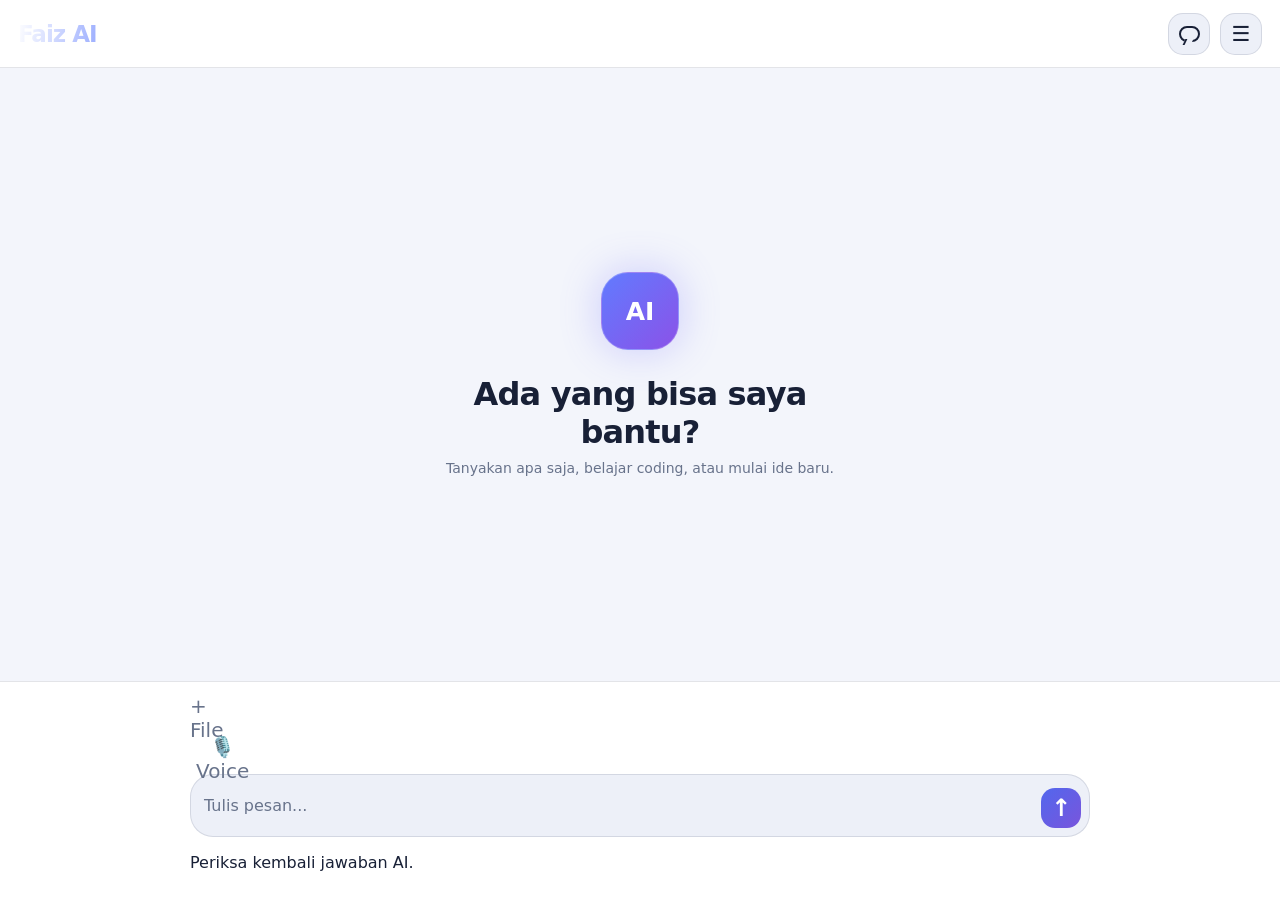
<file: Index.html>
<!DOCTYPE html>
<html lang="id">
<head>
    <meta charset="UTF-8">
    <meta name="viewport"
          content="width=device-width, initial-scale=1.0">

    <meta name="theme-color" content="#101522">

    <title>Faiz AI</title>

    <link rel="stylesheet" href="style.css">
</head>
<body>

    <!-- Halaman utama -->
    <div class="app-container">

        <!-- Header -->
        <header class="app-header">

            <button id="homeBtn"
                    class="logo"
                    aria-label="Beranda">
                Faiz AI
            </button>

            <div class="header-actions">

                <button id="bubbleBtn"
                        class="bubble-btn"
                        aria-label="Buka gelembung chat">
                    <span class="bubble-icon"></span>
                </button>

                <button id="menuBtn"
                        class="menu-btn"
                        aria-label="Buka menu"
                        aria-expanded="false">
                    ☰
                </button>

            </div>
        </header>

        <!-- Menu samping -->
        <aside id="sidebar" class="sidebar"
               aria-label="Menu navigasi" hidden>

            <div class="sidebar-header">
                <h2>Menu</h2>
                <button id="closeMenuBtn"
                        aria-label="Tutup menu">
                    ✕
                </button>
            </div>

            <button id="newChatBtn">
                + Obrolan baru
            </button>

            <button id="homeMenuBtn">
                Beranda
            </button>

            <button id="searchBtn">
                Cari obrolan
            </button>

            <section class="history-section">
                <h3>Riwayat obrolan</h3>
                <div id="historyList">
                    <p>Belum ada riwayat obrolan.</p>
                </div>
            </section>

            <section class="settings-section">
                <h3>Pengaturan</h3>

                <label for="themeSelect">
                    Tema tampilan
                </label>

                <select id="themeSelect">
                    <option value="system">
                        Ikuti pengaturan HP
                    </option>
                    <option value="light">
                        Terang
                    </option>
                    <option value="dark">
                        Gelap
                    </option>
                </select>

                <button id="renameChatBtn">
                    Edit nama obrolan
                </button>

                <button id="bubbleMenuBtn">
                    App Bubbles
                </button>

                <button id="profileBtn">
                    Profil dan login
                </button>
            </section>

        </aside>

        <!-- Konten chat -->
        <main id="mainContent">

            <section id="welcomeScreen"
                     class="welcome-screen">

                <div class="ai-avatar">AI</div>

                <h1>Ada yang bisa saya bantu?</h1>

                <p>
                    Tanyakan apa saja, belajar coding,
                    atau mulai ide baru.
                </p>

            </section>

            <section id="chatMessages"
                     class="chat-messages"
                     aria-live="polite"
                     aria-label="Pesan obrolan">
            </section>

        </main>

        <!-- Area input pesan -->
        <footer class="chat-footer">

            <form id="chatForm">

                <div class="input-tools">

                    <label for="fileInput"
                           class="tool-btn">
                        + File
                    </label>

                    <input id="fileInput"
                           type="file"
                           accept="image/*,.pdf,.txt,.doc,.docx"
                           hidden>

                    <button id="voiceBtn"
                            type="button"
                            class="tool-btn">
                        🎙️ Voice
                    </button>

                </div>

                <div class="message-input-area">

                    <textarea id="messageInput"
                              rows="1"
                              placeholder="Tulis pesan..."
                              aria-label="Tulis pesan"></textarea>

                    <button id="sendBtn"
                            type="submit"
                            aria-label="Kirim pesan">
                        ↑
                    </button>

                </div>

                <p id="fileStatus"
                   class="file-status">
                </p>

                <p class="disclaimer">
                    Periksa kembali jawaban AI.
                </p>

            </form>

        </footer>

    </div>

    <!-- Gelembung di dalam halaman website -->
    <button id="floatingBubble"
            class="floating-bubble"
            aria-label="Buka obrolan mengambang"
            hidden>
        AI
    </button>

    <!-- JavaScript -->
    <script src="script.js"></script>

</body>
</html>
</file>
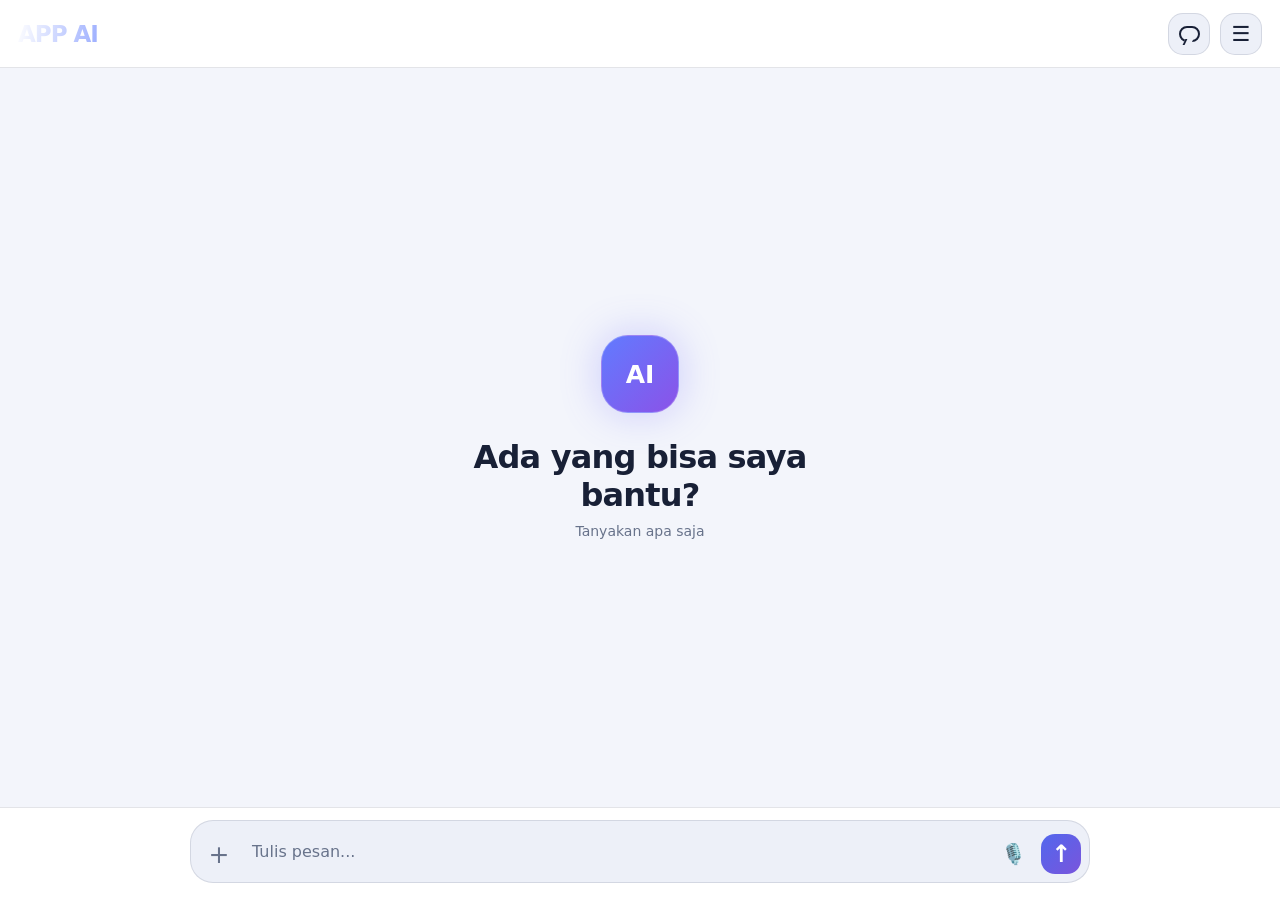
<file: index.html>
<!DOCTYPE html>
<html lang="id">
<head>
  <meta charset="UTF-8">
  <meta name="viewport" content="width=device-width, initial-scale=1.0">
  <meta name="theme-color" content="#101522">
  <meta name="description" content="APP AI - Asisten chat pribadi">
  <title>APP AI</title>
  <link rel="stylesheet" href="style.css">
</head>
<body data-theme="dark">

  <div class="app-container">

    <header class="app-header">
      <button id="homeBtn" class="logo" type="button" aria-label="Beranda">
        APP AI
      </button>

      <div class="header-actions">
        <button id="bubbleBtn" class="bubble-btn" type="button"
          aria-label="Tampilkan gelembung chat">
          <span class="bubble-icon"></span>
        </button>

        <button id="menuBtn" class="menu-btn" type="button"
          aria-label="Buka menu" aria-expanded="false">
          ☰
        </button>
      </div>
    </header>

    <div id="menuOverlay" class="menu-overlay" hidden></div>

    <aside id="sidebar" class="sidebar" aria-label="Menu navigasi" hidden>
      <div class="sidebar-header">
        <h2>Menu</h2>
        <button id="closeMenuBtn" type="button" aria-label="Tutup menu">✕</button>
      </div>

      <button id="newChatBtn" type="button">
        <span class="menu-icon">＋</span>
        <span>Obrolan baru</span>
      </button>

      <button id="homeMenuBtn" type="button">
        <span class="menu-icon">⌂</span>
        <span>Beranda</span>
      </button>

      <button id="searchBtn" type="button">
        <span class="menu-icon">⌕</span>
        <span>Cari obrolan</span>
      </button>

      <section class="history-section">
        <div class="history-header">
          <h3>Riwayat obrolan</h3>
        </div>

        <div id="searchPanel" hidden>
          <input id="historySearchInput" type="search"
            placeholder="Cari judul atau isi obrolan..."
            autocomplete="off" aria-label="Cari riwayat obrolan">
          <button id="closeSearchBtn" type="button">Tutup pencarian</button>
        </div>

        <div id="historyList">
          <p>Belum ada riwayat obrolan.</p>
        </div>
      </section>

      <section class="settings-section">
        <h3>Pengaturan</h3>

        <label for="themeSelect">Tema tampilan</label>
        <select id="themeSelect">
          <option value="system">Ikuti pengaturan HP</option>
          <option value="light">Terang</option>
          <option value="dark">Gelap</option>
        </select>

        <button id="renameChatBtn" type="button">
          <span class="menu-icon">✎</span>
          <span>Edit nama obrolan</span>
        </button>

        <button id="bubbleMenuBtn" type="button">
          <span class="menu-icon">◉</span>
          <span>App Bubbles</span>
        </button>

        <button id="profileBtn" class="profile-menu-btn" type="button">
          <span class="profile-avatar">👤</span>
          <span class="profile-info">
            <strong>Profil pengguna</strong>
            <small>Akun pribadi</small>
          </span>
          <span class="profile-arrow">›</span>
        </button>
      </section>
    </aside>

    <main id="mainContent">
      <section id="welcomeScreen" class="welcome-screen">
        <div class="ai-avatar">AI</div>
        <h1>Ada yang bisa saya bantu?</h1>
        <p>Tanyakan apa saja</p>
      </section>

      <section id="chatMessages" class="chat-messages"
        aria-live="polite" aria-label="Pesan obrolan" hidden>
      </section>
    </main>

    <footer class="chat-footer">
      <form id="chatForm">
        <div class="message-input-area">
          <label for="fileInput" class="tool-btn attach-btn"
            aria-label="Pilih file" title="Lampirkan file">+</label>

          <input id="fileInput" type="file"
            accept="image/*,.pdf,.txt,.doc,.docx" hidden>

          <textarea id="messageInput" rows="1"
            placeholder="Tulis pesan..." aria-label="Tulis pesan"></textarea>

          <button id="voiceBtn" type="button" class="tool-btn voice-btn"
            aria-label="Input suara" title="Input suara">🎙️</button>

          <button id="sendBtn" type="submit"
            aria-label="Kirim pesan" title="Kirim pesan">↑</button>
        </div>

        <p id="fileStatus" class="file-status" aria-live="polite"></p>
      </form>
    </footer>

  </div>

  <button id="floatingBubble" class="floating-bubble" type="button"
    aria-label="Buka obrolan mengambang" hidden>AI</button>

  <section id="bubbleWindow" class="bubble-window"
    aria-label="Obrolan mengambang" hidden>

    <header class="bubble-window-header">
      <div class="bubble-window-title">
        <span class="bubble-window-avatar">AI</span>
        <div>
          <strong>APP AI</strong>
          <small>Asisten pribadi</small>
        </div>
      </div>

      <button id="closeBubbleWindowBtn" type="button"
        aria-label="Tutup jendela chat">✕</button>
    </header>

    <div id="bubbleMessages" class="bubble-messages" aria-live="polite"></div>

    <form id="bubbleForm" class="bubble-form">
      <textarea id="bubbleInput" rows="1"
        placeholder="Tulis pesan..." aria-label="Tulis pesan gelembung"></textarea>
      <button id="bubbleSendBtn" type="submit" aria-label="Kirim pesan">↑</button>
    </form>
  </section>

  <section id="profilePage" class="profile-page" hidden>
    <header class="profile-topbar">
      <button id="backProfileBtn" class="profile-back"
        type="button" aria-label="Tutup profil">
        Tutup <span aria-hidden="true">✕</span>
      </button>

      <h2>Profil Saya</h2>
      <span class="profile-badge">APP AI</span>
    </header>

    <div class="profile-card">
      <div id="profileAvatar" class="profile-avatar">U</div>
      <h3 id="profileDisplayName">Pengguna APP AI</h3>
      <p class="profile-subtitle">Identitas pengguna</p>
      <div class="profile-divider"></div>

      <form id="profileForm">
        <div class="profile-field">
          <label for="profileNameInput">Nama lengkap</label>
          <input id="profileNameInput" name="profileName"
            type="text" maxlength="40"
            placeholder="Masukkan nama lengkap"
            autocomplete="name" required>
        </div>

        <div class="profile-field">
          <label for="profileBirthDate">Tanggal lahir</label>
          <input id="profileBirthDate" name="birthDate"
            type="date" autocomplete="bday" required>
        </div>

        <fieldset class="profile-field profile-status-field">
          <legend>Status saat ini</legend>
          <div class="profile-status-options">
            <label class="profile-status-option" for="statusSchool">
              <input id="statusSchool" type="radio"
                name="profileStatus" value="sekolah" checked>
              <span>🎓 Sekolah</span>
            </label>

            <label class="profile-status-option" for="statusWork">
              <input id="statusWork" type="radio"
                name="profileStatus" value="bekerja">
              <span>💼 Bekerja</span>
            </label>
          </div>
        </fieldset>

        <div id="schoolFields" class="profile-conditional-fields">
          <div class="profile-field">
            <label for="profileSchoolLevel">Jenjang sekolah</label>

            <button type="button" id="openSchoolLevelModal"
              class="school-level-trigger">
              <span id="schoolLevelLabel">SMK</span>
              <span aria-hidden="true">⌄</span>
            </button>

            <select id="profileSchoolLevel" name="schoolLevel" hidden>
              <option value="SD">SD</option>
              <option value="SMP">SMP</option>
              <option value="SMA">SMA</option>
              <option value="SMK">SMK</option>
            </select>
          </div>

          <div id="majorField" class="profile-field" hidden>
            <label for="profileMajor">Jurusan SMK</label>
            <input id="profileMajor" name="schoolMajor"
              type="text" maxlength="80"
              placeholder="Contoh: TJKT">
          </div>
        </div>

        <div id="workFields" class="profile-conditional-fields" hidden>
          <div class="profile-field">
            <label for="profileJob">Nama pekerjaan</label>
            <input id="profileJob" name="jobName"
              type="text" maxlength="80"
              placeholder="Masukkan nama pekerjaan">
          </div>
        </div>

        <button id="saveProfileBtn" class="profile-save-btn" type="submit">
          Simpan Perubahan
        </button>

        <p id="profileStatus" class="profile-status-message"
          role="status" aria-live="polite"></p>
      </form>
    </div>

    <section class="profile-statistics">
      <h3>Statistik Penggunaan</h3>
      <p class="profile-statistics-subtitle">Ringkasan aktivitas APP AI</p>

      <div class="profile-stats-grid">
        <article class="profile-stat-card">
          <span class="profile-stat-icon">💬</span>
          <strong id="profileChatCount">0</strong>
          <p>Percakapan</p>
        </article>

        <article class="profile-stat-card">
          <span class="profile-stat-icon">✉️</span>
          <strong id="profileMessageCount">0</strong>
          <p>Total pesan</p>
        </article>
      </div>
    </section>

    <p class="profile-note">
      Informasi profil disimpan di browser perangkat ini.
    </p>
  </section>

  <script src="script.js"></script>
</body>
</html>
</file>
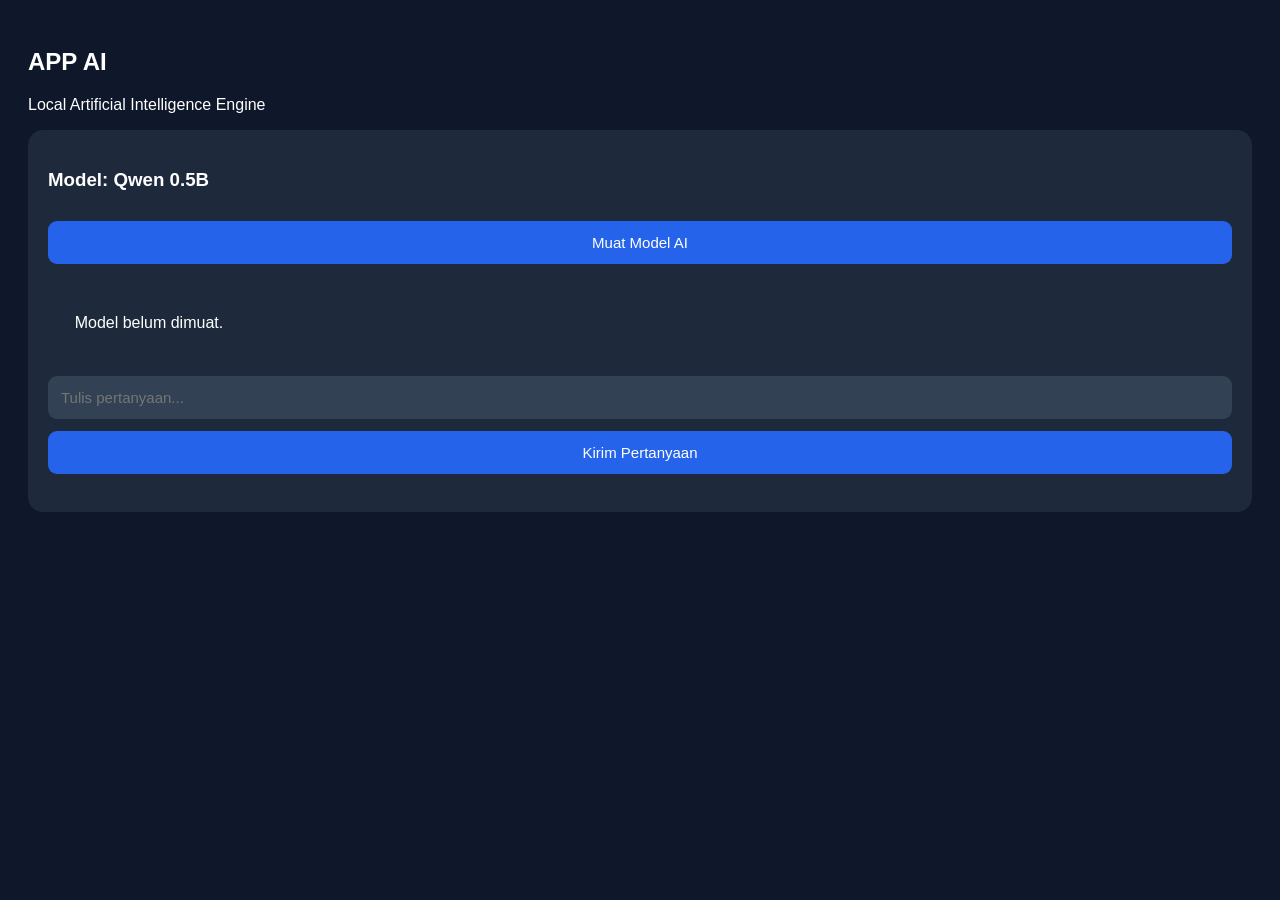
<file: ai-engine-test.html>
<!DOCTYPE html>
<html lang="id">
<head>
  <meta charset="UTF-8">
  <meta name="viewport" content="width=device-width, initial-scale=1">
  <title>APP AI - Local Engine</title>

  <style>
    body {
      background: #0f172a;
      color: white;
      font-family: Arial, sans-serif;
      padding: 20px;
    }

    .card {
      background: #1e293b;
      padding: 20px;
      border-radius: 15px;
    }

    button, input {
      box-sizing: border-box;
      width: 100%;
      padding: 13px;
      margin-top: 12px;
      border-radius: 9px;
      border: none;
      font-size: 15px;
    }

    button {
      background: #2563eb;
      color: white;
    }

    input {
      background: #334155;
      color: white;
    }

    #status, #answer {
      margin-top: 18px;
      line-height: 1.7;
      overflow-wrap: anywhere;
      white-space: pre-wrap;
    }
  </style>
</head>

<body>

  <h2>APP AI</h2>
  <p>Local Artificial Intelligence Engine</p>

  <div class="card">

    <h3>Model: Qwen 0.5B</h3>

    <button id="loadBtn">
      Muat Model AI
    </button>

    <div id="status">
      Model belum dimuat.
    </div>

    <input
      id="question"
      placeholder="Tulis pertanyaan..."
    >

    <button id="sendBtn" disabled>
      Kirim Pertanyaan
    </button>

    <div id="answer"></div>

  </div>

  <script type="module">

    import {
      CreateMLCEngine
    } from "https://esm.run/@mlc-ai/web-llm@0.2.87";

    const MODEL =
      "Qwen2.5-0.5B-Instruct-q4f16_1-MLC";

    const status =
      document.getElementById("status");

    const answer =
      document.getElementById("answer");

    const loadBtn =
      document.getElementById("loadBtn");

    const sendBtn =
      document.getElementById("sendBtn");

    let engine = null;

    loadBtn.onclick = async () => {

      loadBtn.disabled = true;

      try {

        status.textContent =
          "Sedang mengunduh dan memuat model...";

        engine = await CreateMLCEngine(
          MODEL,
          {
            initProgressCallback: (progress) => {
              status.textContent =
                progress.text;
            }
          }
        );

        status.textContent =
          "AI berhasil dimuat dan siap digunakan!";

        sendBtn.disabled = false;

      } catch (error) {

        status.textContent =
          "Gagal memuat AI: " + error.message;

        loadBtn.disabled = false;

      }
    };

    sendBtn.onclick = async () => {

      const question =
        document.getElementById("question")
          .value.trim();

      if (!question || !engine) return;

      sendBtn.disabled = true;
      answer.textContent = "AI sedang berpikir...";

      try {

        const result =
          await engine.chat.completions.create({
            messages: [
              {
                role: "system",
                content:
                  "Kamu adalah APP AI, asisten yang membantu dan menjawab menggunakan bahasa Indonesia."
              },
              {
                role: "user",
                content: question
              }
            ],
            temperature: 0.7,
            max_tokens: 250
          });

        answer.textContent =
          result.choices[0].message.content;

      } catch (error) {

        answer.textContent =
          "Terjadi kesalahan: " + error.message;

      }

      sendBtn.disabled = false;
    };

  </script>

</body>
</html>
</file>
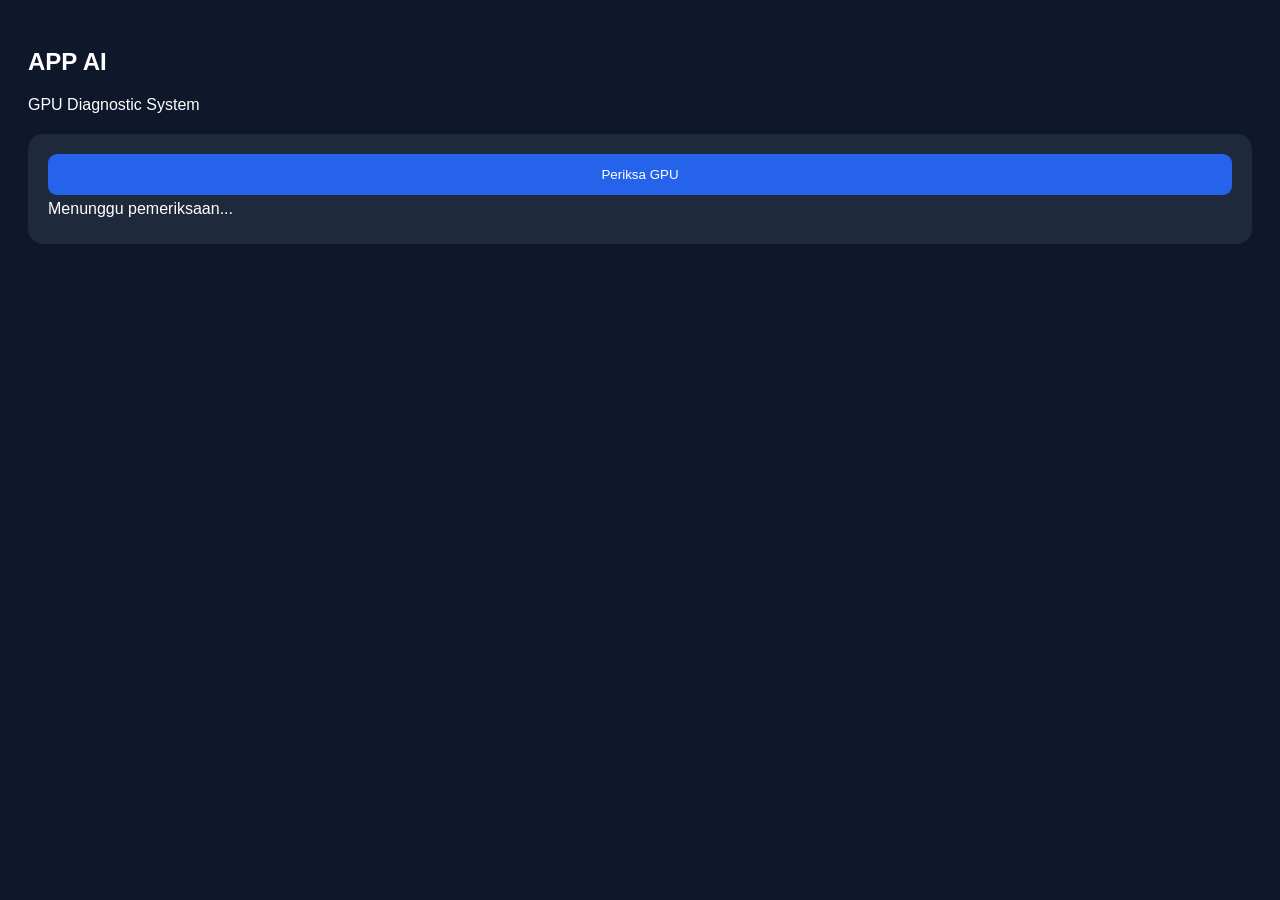
<file: webgpu-test.html>
<!DOCTYPE html>
<html lang="id">
<head>
  <meta charset="UTF-8">
  <meta name="viewport" content="width=device-width, initial-scale=1">
  <title>APP AI - GPU Diagnostic</title>
  <style>
    body {
      background: #0f172a;
      color: white;
      font-family: Arial, sans-serif;
      padding: 20px;
    }
    .card {
      background: #1e293b;
      padding: 20px;
      border-radius: 15px;
      margin-top: 20px;
    }
    button {
      background: #2563eb;
      color: white;
      padding: 13px;
      border: 0;
      border-radius: 9px;
      width: 100%;
    }
    #result {
      line-height: 1.8;
      overflow-wrap: anywhere;
    }
  </style>
</head>
<body>
  <h2>APP AI</h2>
  <p>GPU Diagnostic System</p>

  <div class="card">
    <button onclick="diagnostic()">Periksa GPU</button>
    <div id="result">Menunggu pemeriksaan...</div>
  </div>

  <script>
    async function diagnostic() {
      const result = document.getElementById("result");
      result.innerHTML = "Memeriksa perangkat...";

      try {
        const adapter = await navigator.gpu?.requestAdapter();

        if (!adapter) {
          result.innerHTML = "GPU adapter tidak ditemukan.";
          return;
        }

        const device = await adapter.requestDevice();

        const f16 = adapter.features.has("shader-f16");
        const memory = navigator.deviceMemory || "Tidak tersedia";

        result.innerHTML = `
          <h3>Hasil Pemeriksaan</h3>
          WebGPU: BERHASIL<br>
          Shader F16: ${f16 ? "DIDUKUNG" : "TIDAK DIDUKUNG"}<br>
          Max Buffer: ${device.limits.maxBufferSize} bytes<br>
          RAM perkiraan browser: ${memory} GB<br>
          <br>
          <b>GPU berhasil diperiksa.</b>
        `;

        device.destroy();

      } catch (error) {
        result.innerHTML = "Error: " + error.message;
      }
    }
  </script>
</body>
</html>
</file>
<file: style.css>
:root {
  color-scheme: dark;
  --bg: #090e1c;
  --surface: #131a2b;
  --surface-2: #1b2438;
  --border: rgba(255,255,255,.1);
  --text: #f4f6ff;
  --muted: #98a4bd;
  --accent: #7185ff;
  --accent-2: #a16eff;
  --user-bubble: #5368ed;
  --ai-bubble: #192238;
  --shadow: 0 20px 60px rgba(0,0,0,.35);
}

body[data-theme="light"] {
  color-scheme: light;
  --bg: #f3f5fb;
  --surface: #fff;
  --surface-2: #edf0f8;
  --border: rgba(25,35,65,.12);
  --text: #182036;
  --muted: #68738b;
  --accent: #5267ed;
  --accent-2: #7955dc;
  --user-bubble: #5267ed;
  --ai-bubble: #fff;
  --shadow: 0 18px 45px rgba(36,47,80,.14);
}

* {
  box-sizing: border-box;
}

[hidden] {
  display: none !important;
}

html, body {
  width: 100%;
  height: 100%;
  margin: 0;
}

body {
  min-height: 100dvh;
  overflow: hidden;
  background: var(--bg);
  color: var(--text);
  font-family: system-ui, -apple-system, BlinkMacSystemFont, "Segoe UI", sans-serif;
}

button, input, textarea, select {
  font: inherit;
}

button {
  color: inherit;
  cursor: pointer;
  -webkit-tap-highlight-color: transparent;
}

button:disabled {
  opacity: .55;
  cursor: not-allowed;
}

button:focus-visible,
input:focus-visible,
textarea:focus-visible,
select:focus-visible {
  outline: 2px solid var(--accent);
  outline-offset: 3px;
}

/* KERANGKA */

.app-container {
  display: flex;
  flex-direction: column;
  width: 100%;
  height: 100dvh;
  min-height: 0;
  overflow: hidden;
}

/* HEADER */

.app-header {
  position: relative;
  z-index: 5;
  display: flex;
  align-items: center;
  justify-content: space-between;
  min-height: 68px;
  padding: 10px 18px;
  border-bottom: 1px solid var(--border);
  background: var(--surface);
}

.logo {
  padding: 7px 0;
  border: 0;
  background: linear-gradient(100deg,#fff,#9caeff);
  background-clip: text;
  -webkit-background-clip: text;
  -webkit-text-fill-color: transparent;
  font-size: 23px;
  font-weight: 900;
  letter-spacing: -1px;
}

.header-actions {
  display: flex;
  align-items: center;
  gap: 10px;
}

.menu-btn, .bubble-btn {
  display: grid;
  place-items: center;
  width: 42px;
  height: 42px;
  border: 1px solid var(--border);
  border-radius: 15px;
  background: var(--surface-2);
  font-size: 21px;
}

.menu-btn:active, .bubble-btn:active {
  transform: scale(.93);
}

.bubble-icon {
  position: relative;
  display: block;
  width: 21px;
  height: 16px;
  border: 2px solid var(--text);
  border-radius: 9px;
}

.bubble-icon::after {
  position: absolute;
  bottom: -5px;
  left: 3px;
  width: 6px;
  height: 6px;
  border-left: 2px solid var(--text);
  background: var(--surface-2);
  content: "";
  transform: skew(-25deg);
}

/* KONTEN */

#mainContent {
  position: relative;
  display: flex;
  flex: 1;
  flex-direction: column;
  min-height: 0;
  overflow: hidden;
}

.welcome-screen {
  display: flex;
  flex: 1;
  flex-direction: column;
  align-items: center;
  justify-content: center;
  padding: 24px;
  text-align: center;
}

.ai-avatar {
  display: grid;
  place-items: center;
  width: 78px;
  height: 78px;
  margin-bottom: 25px;
  border: 1px solid rgba(255,255,255,.24);
  border-radius: 27px;
  background: linear-gradient(135deg,#617bff,#8b52e8);
  box-shadow: 0 0 40px rgba(107,103,255,.3);
  color: #fff;
  font-size: 25px;
  font-weight: 850;
}

.welcome-screen h1 {
  max-width: 420px;
  margin: 0 0 9px;
  font-size: clamp(23px,5vw,32px);
  letter-spacing: -.8px;
}

.welcome-screen p {
  margin: 0;
  color: var(--muted);
  font-size: 14px;
}

.chat-messages {
  display: flex;
  flex: 1;
  flex-direction: column;
  gap: 15px;
  min-height: 0;
  padding: 20px 16px;
  overflow-y: auto;
  overscroll-behavior: contain;
  scrollbar-width: thin;
  scroll-behavior: smooth;
}

.chat-message {
  max-width: min(88%,620px);
  padding: 13px 16px;
  border: 1px solid var(--border);
  border-radius: 20px;
  overflow-wrap: anywhere;
  white-space: pre-wrap;
  line-height: 1.6;
  animation: message-in .2s ease-out;
}

.chat-message.user {
  align-self: flex-end;
  border-color: transparent;
  border-bottom-right-radius: 5px;
  background: linear-gradient(135deg,#526ef0,#7459e9);
  color: white;
}

.chat-message.ai {
  align-self: flex-start;
  border-bottom-left-radius: 5px;
  background: var(--ai-bubble);
}

@keyframes message-in {
  from { opacity: 0; transform: translateY(6px); }
  to { opacity: 1; transform: translateY(0); }
}

/* INPUT CHAT */

.chat-footer {
  position: relative;
  z-index: 2;
  padding: 12px 14px calc(12px + env(safe-area-inset-bottom));
  border-top: 1px solid var(--border);
  background: var(--surface);
}

#chatForm {
  width: 100%;
  max-width: 900px;
  margin: 0 auto;
}

.message-input-area {
  display: flex;
  align-items: flex-end;
  gap: 8px;
  padding: 8px;
  border: 1px solid var(--border);
  border-radius: 23px;
  background: var(--surface-2);
  transition: border-color .2s, box-shadow .2s;
}

.message-input-area:focus-within {
  border-color: var(--accent);
  box-shadow: 0 0 0 3px rgba(113,133,255,.1);
}

#messageInput {
  flex: 1;
  width: 0;
  min-height: 42px;
  max-height: 130px;
  padding: 11px 5px;
  resize: none;
  border: 0;
  outline: none;
  background: transparent;
  color: var(--text);
  line-height: 1.45;
}

#messageInput:focus-visible {
  outline: none;
}

#messageInput::placeholder,
#bubbleInput::placeholder {
  color: var(--muted);
}

.tool-btn, #sendBtn {
  display: grid;
  flex: 0 0 40px;
  place-items: center;
  width: 40px;
  height: 40px;
  border: 0;
  border-radius: 14px;
  background: transparent;
  color: var(--muted);
  font-size: 20px;
}

.attach-btn {
  cursor: pointer;
  font-size: 25px;
}

#sendBtn, #bubbleSendBtn {
  background: linear-gradient(135deg,var(--accent),var(--accent-2));
  color: #fff;
  font-size: 24px;
  font-weight: 700;
}

.file-status {
  min-height: 0;
  margin: 5px 8px 0;
  color: var(--muted);
  font-size: 12px;
  overflow-wrap: anywhere;
}

/* SIDEBAR */

.menu-overlay {
  position: fixed;
  z-index: 20;
  inset: 0;
  background: rgba(0,0,0,.55);
  backdrop-filter: blur(3px);
}

.sidebar {
  position: fixed;
  z-index: 21;
  top: 0;
  right: 0;
  bottom: 0;
  display: flex;
  flex-direction: column;
  gap: 7px;
  width: min(320px,88vw);
  padding: 18px 14px;
  overflow-y: auto;
  border-left: 1px solid var(--border);
  background: var(--surface);
  box-shadow: var(--shadow);
  animation: sidebar-in .2s ease-out;
}

@keyframes sidebar-in {
  from { opacity: 0; transform: translateX(15px); }
  to { opacity: 1; transform: translateX(0); }
}

.sidebar-header {
  display: flex;
  align-items: center;
  justify-content: space-between;
  margin-bottom: 10px;
  padding-bottom: 10px;
  border-bottom: 1px solid var(--border);
}

.sidebar-header h2 {
  margin: 0;
  font-size: 21px;
}

.sidebar-header button {
  width: 38px;
  height: 38px;
  border: 1px solid var(--border);
  border-radius: 12px;
  background: var(--surface-2);
}

.sidebar > button,
.settings-section > button {
  display: flex;
  align-items: center;
  gap: 12px;
  width: 100%;
  min-height: 44px;
  padding: 10px 12px;
  border: 1px solid transparent;
  border-radius: 13px;
  background: transparent;
  text-align: left;
}

.sidebar > button:hover,
.settings-section > button:hover {
  border-color: var(--border);
  background: var(--surface-2);
}

.menu-icon {
  display: inline-grid;
  flex: 0 0 25px;
  place-items: center;
  color: var(--muted);
  font-size: 20px;
}

.history-section, .settings-section {
  display: flex;
  flex-direction: column;
  gap: 9px;
  margin-top: 14px;
}

.history-header h3,
.settings-section h3 {
  margin: 0;
  color: var(--muted);
  font-size: 12px;
  font-weight: 750;
  letter-spacing: .8px;
  text-transform: uppercase;
}

.history-header {
  padding: 4px 10px;
}

#historyList {
  display: flex;
  flex-direction: column;
  gap: 5px;
}

#historyList p {
  padding: 0 10px;
  color: var(--muted);
  font-size: 13px;
}

#historyList .history-item {
  display: block;
  width: 100%;
  padding: 11px 12px;
  overflow: hidden;
  border: 1px solid transparent;
  border-radius: 13px;
  background: transparent;
  text-align: left;
  text-overflow: ellipsis;
  white-space: nowrap;
}

#historyList .history-item[aria-current="true"] {
  border-color: rgba(113,133,255,.24);
  background: rgba(113,133,255,.12);
}

#searchPanel {
  display: flex;
  flex-direction: column;
  gap: 8px;
}

#historySearchInput, #themeSelect {
  width: 100%;
  min-height: 42px;
  padding: 10px 12px;
  border: 1px solid var(--border);
  border-radius: 12px;
  background: var(--surface-2);
  color: var(--text);
}

#closeSearchBtn {
  align-self: flex-start;
  padding: 7px 10px;
  border: 0;
  border-radius: 9px;
  background: transparent;
  color: var(--muted);
  font-size: 12px;
}

.settings-section label {
  margin: 3px 2px;
  color: var(--muted);
  font-size: 13px;
}

.profile-menu-btn {
  margin-top: 8px;
  border-color: var(--border) !important;
  background: var(--surface-2) !important;
}

.profile-info {
  display: flex;
  flex: 1;
  flex-direction: column;
  gap: 3px;
}

.profile-info strong { font-size: 13px; }
.profile-info small { color: var(--muted); font-size: 11px; }
.profile-arrow { color: var(--muted); font-size: 23px; }

/* GELEMBUNG */

.floating-bubble {
  position: fixed;
  z-index: 30;
  right: 20px;
  bottom: calc(92px + env(safe-area-inset-bottom));
  display: grid;
  place-items: center;
  width: 60px;
  height: 60px;
  border: 2px solid rgba(255,255,255,.3);
  border-radius: 50%;
  background: linear-gradient(135deg,#647dff,#a15bea);
  box-shadow: 0 8px 28px rgba(91,105,255,.4);
  color: white;
  font-size: 18px;
  font-weight: 850;
  touch-action: none;
}

.floating-bubble::after {
  position: absolute;
  right: -3px;
  bottom: 3px;
  width: 14px;
  height: 14px;
  border: 2px solid var(--bg);
  border-radius: 50%;
  background: #45df9b;
  content: "";
}

/* JENDELA GELEMBUNG */

.bubble-window {
  position: fixed;
  z-index: 31;
  right: 12px;
  bottom: calc(100px + env(safe-area-inset-bottom));
  display: flex;
  flex-direction: column;
  width: min(370px,calc(100vw - 24px));
  height: min(490px,calc(100dvh - 130px));
  min-height: 260px;
  overflow: hidden;
  border: 1px solid var(--border);
  border-radius: 23px;
  background: var(--surface);
  box-shadow: var(--shadow);
}

.bubble-window-header {
  display: flex;
  flex: 0 0 auto;
  align-items: center;
  justify-content: space-between;
  min-height: 65px;
  padding: 11px 13px;
  border-bottom: 1px solid var(--border);
  background: var(--surface-2);
}

.bubble-window-title {
  display: flex;
  align-items: center;
  gap: 10px;
}

.bubble-window-title > div {
  display: flex;
  flex-direction: column;
  gap: 3px;
}

.bubble-window-title strong { font-size: 14px; }
.bubble-window-title small { color: var(--muted); font-size: 11px; }

.bubble-window-avatar {
  display: grid;
  place-items: center;
  width: 39px;
  height: 39px;
  border-radius: 14px;
  background: linear-gradient(135deg,var(--accent),var(--accent-2));
  color: white;
  font-size: 13px;
  font-weight: 800;
}

#closeBubbleWindowBtn {
  display: grid;
  place-items: center;
  width: 36px;
  height: 36px;
  border: 1px solid var(--border);
  border-radius: 11px;
  background: var(--surface);
}

.bubble-messages {
  display: flex;
  flex: 1;
  flex-direction: column;
  gap: 10px;
  min-height: 0;
  padding: 13px;
  overflow-y: auto;
  overscroll-behavior: contain;
}

.bubble-message {
  max-width: 88%;
  padding: 11px 13px;
  border: 1px solid var(--border);
  border-radius: 16px;
  overflow-wrap: anywhere;
  white-space: pre-wrap;
  font-size: 13px;
  line-height: 1.55;
}

.bubble-message.user {
  align-self: flex-end;
  border-color: transparent;
  background: var(--user-bubble);
  color: white;
}

.bubble-message.ai {
  align-self: flex-start;
  background: var(--ai-bubble);
}

.bubble-form {
  display: flex;
  flex: 0 0 auto;
  align-items: flex-end;
  gap: 7px;
  padding: 10px;
  border-top: 1px solid var(--border);
}

#bubbleInput {
  flex: 1;
  width: 0;
  min-height: 40px;
  max-height: 100px;
  padding: 10px 11px;
  resize: none;
  border: 1px solid var(--border);
  border-radius: 14px;
  background: var(--surface-2);
  color: var(--text);
  font-size: 13px;
}

#bubbleSendBtn {
  display: grid;
  flex: 0 0 40px;
  place-items: center;
  width: 40px;
  height: 40px;
  border: 0;
  border-radius: 13px;
}

/* PROFIL */

.profile-page {
  position: fixed;
  z-index: 1000;
  inset: 0;
  width: 100%;
  height: 100dvh;
  padding: 20px 18px 40px;
  overflow-y: auto;
  background: var(--bg);
  color: var(--text);
  animation: profile-in .25s ease;
}

@keyframes profile-in {
  from { opacity: 0; transform: translateY(7px); }
  to { opacity: 1; transform: translateY(0); }
}

.profile-topbar {
  display: flex;
  align-items: center;
  justify-content: space-between;
  gap: 10px;
  width: 100%;
  max-width: 760px;
  margin: 0 auto 26px;
}

.profile-topbar h2 {
  flex: 1;
  margin: 0;
  text-align: center;
  font-size: 21px;
}

.profile-back {
  display: inline-flex;
  align-items: center;
  gap: 6px;
  min-height: 40px;
  padding: 0 12px;
  border: 1px solid var(--border);
  border-radius: 12px;
  background: var(--surface-2);
  white-space: nowrap;
}

.profile-badge {
  padding: 7px 10px;
  border: 1px solid var(--border);
  border-radius: 10px;
  background: var(--surface-2);
  color: var(--accent);
  font-size: 11px;
  font-weight: 800;
}

.profile-card, .profile-statistics, .profile-note {
  width: 100%;
  max-width: 760px;
  margin-right: auto;
  margin-left: auto;
}

.profile-card {
  padding: 26px 22px;
  border: 1px solid var(--border);
  border-radius: 24px;
  background: var(--surface);
  box-shadow: var(--shadow);
}

.profile-avatar {
  display: grid;
  place-items: center;
  width: 82px;
  height: 82px;
  margin: 0 auto 15px;
  border: 2px solid rgba(155,190,255,.7);
  border-radius: 27px;
  background: linear-gradient(135deg,#3978ff,#8548e8);
  color: white;
  font-size: 32px;
  font-weight: 800;
}

.profile-card > h3 {
  margin: 0;
  text-align: center;
  overflow-wrap: anywhere;
}

.profile-subtitle {
  margin: 7px 0 0;
  color: var(--muted);
  text-align: center;
  font-size: 13px;
}

.profile-divider {
  height: 1px;
  margin: 24px 0;
  background: var(--border);
}

.profile-field {
  display: flex;
  flex-direction: column;
  gap: 9px;
  min-width: 0;
  margin: 0 0 20px;
}

.profile-field label,
.profile-status-field legend {
  color: var(--text);
  font-size: 13px;
  font-weight: 650;
}

.profile-field input,
.profile-field select,
.school-level-trigger {
  width: 100%;
  min-height: 49px;
  padding: 13px 14px;
  border: 1px solid var(--border);
  border-radius: 13px;
  background: var(--surface-2);
  color: var(--text);
  font-size: 14px;
}

.profile-status-field {
  min-width: 0;
  padding: 0;
  border: 0;
}

.profile-status-field legend { margin-bottom: 12px; }

.profile-status-options {
  display: grid;
  grid-template-columns: repeat(2,minmax(0,1fr));
  gap: 12px;
}

.profile-status-option {
  display: flex;
  align-items: center;
  justify-content: center;
  min-height: 54px;
  padding: 10px;
  border: 1px solid var(--border);
  border-radius: 14px;
  background: var(--surface-2);
  cursor: pointer;
}

.profile-status-option:has(input:checked) {
  border-color: var(--accent);
  background: rgba(66,112,255,.16);
}

.profile-status-option input {
  width: 16px;
  min-height: auto;
  margin: 0 8px 0 0;
  accent-color: var(--accent);
}

.profile-conditional-fields {
  margin-top: 20px;
  padding: 16px;
  border: 1px solid var(--border);
  border-radius: 17px;
  background: var(--surface-2);
}

.profile-conditional-fields .profile-field:last-child {
  margin-bottom: 0;
}

.school-level-trigger {
  display: flex;
  align-items: center;
  justify-content: space-between;
  text-align: left;
  cursor: pointer;
}

.profile-save-btn {
  width: 100%;
  min-height: 51px;
  margin-top: 8px;
  border: 0;
  border-radius: 14px;
  background: linear-gradient(110deg,#3878ff,#7454e9);
  color: white;
  font-weight: 750;
}

.profile-status-message {
  min-height: 18px;
  margin: 12px 0 0;
  color: #269d68;
  text-align: center;
  font-size: 13px;
}

.profile-statistics {
  margin-top: 28px;
}

.profile-statistics > h3 { margin: 0; font-size: 18px; }

.profile-statistics-subtitle {
  margin: 7px 0 16px;
  color: var(--muted);
  font-size: 13px;
}

.profile-stats-grid {
  display: grid;
  grid-template-columns: repeat(2,minmax(0,1fr));
  gap: 14px;
}

.profile-stat-card {
  min-width: 0;
  padding: 20px 16px;
  border: 1px solid var(--border);
  border-radius: 19px;
  background: var(--surface);
}

.profile-stat-icon {
  display: block;
  margin-bottom: 12px;
  font-size: 23px;
}

.profile-stat-card strong {
  display: block;
  color: var(--accent);
  font-size: 29px;
}

.profile-stat-card p {
  margin: 6px 0 0;
  color: var(--muted);
  font-size: 12px;
}

.profile-note {
  margin-top: 20px;
  color: var(--muted);
  text-align: center;
  font-size: 12px;
  line-height: 1.7;
}

/* POPUP */

.app-modal-overlay {
  position: fixed;
  z-index: 99999;
  inset: 0;
  display: flex;
  align-items: center;
  justify-content: center;
  padding: 20px;
  background: rgba(3,7,18,.68);
  backdrop-filter: blur(8px);
}

.app-modal-card {
  width: 100%;
  max-width: 360px;
  padding: 24px;
  border: 1px solid var(--border);
  border-radius: 22px;
  background: var(--surface);
  color: var(--text);
  box-shadow: var(--shadow);
}

.app-modal-title {
  margin: 0 0 9px;
  font-size: 20px;
}

.app-modal-message {
  margin: 0 0 20px;
  color: var(--muted);
  font-size: 14px;
  line-height: 1.65;
  overflow-wrap: anywhere;
}

.app-modal-input, .app-modal-select {
  display: block;
  width: 100%;
  min-height: 46px;
  margin: 0 0 20px;
  padding: 12px 14px;
  border: 1px solid var(--border);
  border-radius: 12px;
  background: var(--surface-2);
  color: var(--text);
}

.app-modal-actions {
  display: flex;
  justify-content: flex-end;
  gap: 10px;
  flex-wrap: wrap;
}

.app-modal-button {
  min-height: 42px;
  padding: 10px 16px;
  border: 1px solid var(--border);
  border-radius: 12px;
  font-size: 13px;
  font-weight: 700;
}

.app-modal-cancel {
  background: var(--surface-2);
  color: var(--text);
}

.app-modal-primary {
  border-color: transparent;
  background: var(--accent);
  color: white;
}

/* LAYAR KECIL */

@media (max-width: 420px) {
  .app-header { min-height: 58px; padding: 8px 11px; }
  .logo { font-size: 19px; }
  .menu-btn, .bubble-btn { width: 38px; height: 38px; }
  .chat-footer { padding-right: 9px; padding-left: 9px; }
  .profile-page { padding: 18px 12px 30px; }
  .profile-card { padding: 22px 16px; }
  .profile-status-options { gap: 8px; }
  .profile-status-option { padding: 8px 5px; font-size: 13px; }
  .profile-stats-grid { gap: 10px; }
  .profile-stat-card { padding: 16px 12px; }
  .bubble-window { right: 8px; width: calc(100vw - 16px); }
}

@media (prefers-reduced-motion: reduce) {
  *, *::before, *::after {
    scroll-behavior: auto !important;
    animation-duration: .01ms !important;
    transition-duration: .01ms !important;
  }
}
</file>
